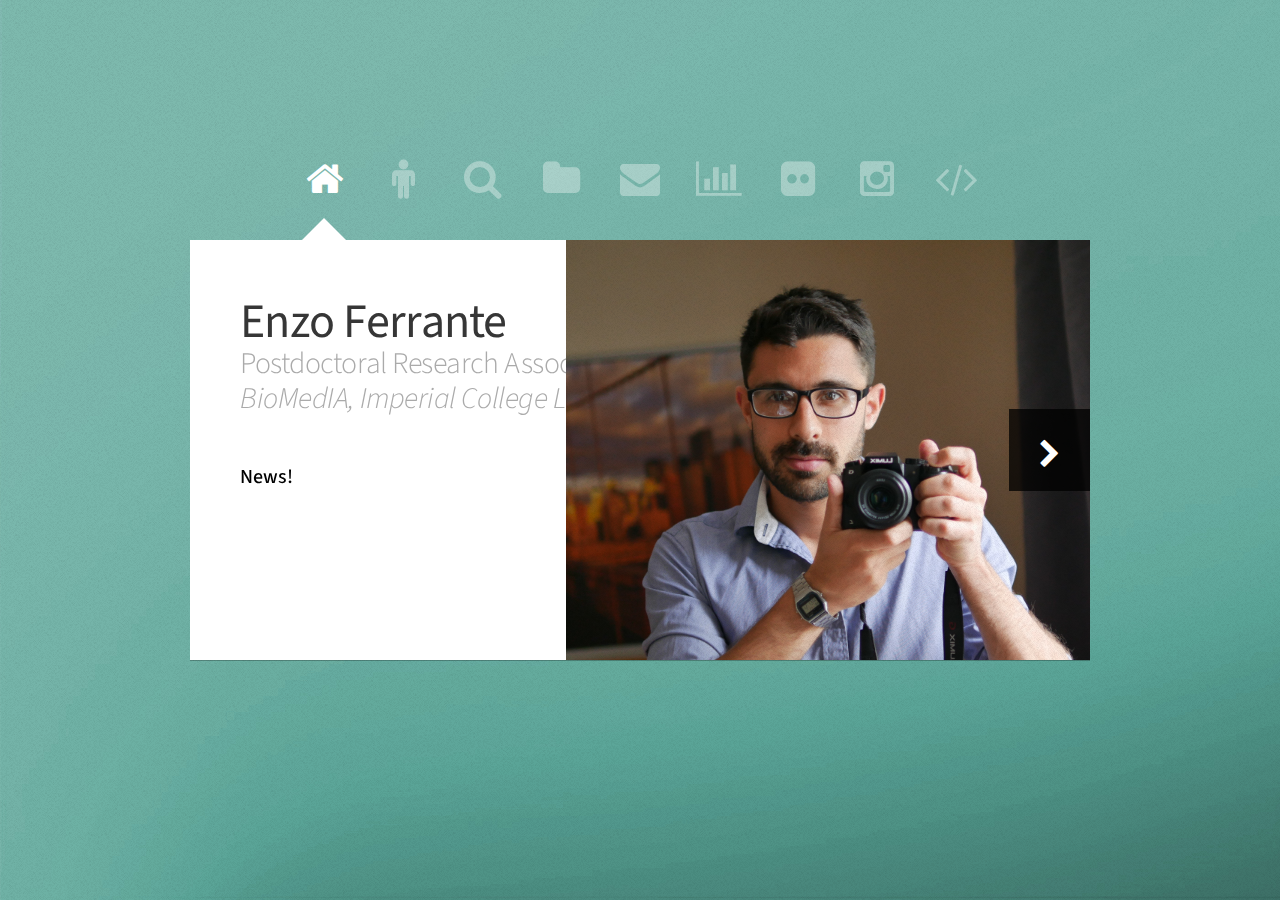
<file: index (copy).html>
<!DOCTYPE HTML>
<!--
	Astral by HTML5 UP
	html5up.net | @n33co
	Free for personal and commercial use under the CCA 3.0 license (html5up.net/license)
-->
<html>
	<head>
		<title>Enzo Ferrante || Personal Website</title>
		<meta http-equiv="content-type" content="text/html; charset=utf-8" />
		<meta name="description" content="" />
		<meta name="keywords" content="" />
		<!--[if lte IE 8]><script src="css/ie/html5shiv.js"></script><![endif]-->
		<script src="js/jquery.min.js"></script>
		<script src="js/skel.min.js"></script>
		<script src="js/init.js"></script>
		<noscript>
			<link rel="stylesheet" href="css/skel.css" />
			<link rel="stylesheet" href="css/style.css" />
			<link rel="stylesheet" href="css/style-desktop.css" />
			<link rel="stylesheet" href="css/style-noscript.css" />
		</noscript>
		<!--[if lte IE 8]><link rel="stylesheet" href="css/ie/v8.css" /><![endif]-->
	</head>
	<body>
<!-- Google Tag Manager -->
<noscript><iframe src="//www.googletagmanager.com/ns.html?id=GTM-T5F7ST"
height="0" width="0" style="display:none;visibility:hidden"></iframe></noscript>
<script>(function(w,d,s,l,i){w[l]=w[l]||[];w[l].push({'gtm.start':
new Date().getTime(),event:'gtm.js'});var f=d.getElementsByTagName(s)[0],
j=d.createElement(s),dl=l!='dataLayer'?'&l='+l:'';j.async=true;j.src=
'//www.googletagmanager.com/gtm.js?id='+i+dl;f.parentNode.insertBefore(j,f);
})(window,document,'script','dataLayer','GTM-T5F7ST');</script>
<!-- End Google Tag Manager -->

		<!-- Wrapper-->
			<div id="wrapper">
				
				<!-- Nav -->
					<nav id="nav">
						<a href="#me" class="icon fa-home active"><span>Home</span></a>
						<a href="#about" class="icon fa-male"><span>About me</span></a>
						<a href="#publications" class="icon fa-search"><span>Publications</span></a>
						<a href="#teaching" class="icon fa-folder"><span>Teaching</span></a>
						<a href="#contact" class="icon fa-envelope"><span>Contact</span></a>
 						<a href="https://scholar.google.fr/citations?user=ArqlkTUAAAAJ&hl=en" class="icon fa-bar-chart"><span>Scholar</span></a>
						<a href="https://www.flickr.com/photos/enzoferrante/" class="icon fa-flickr"><span>Flickr</span></a>
						<a href="https://instagram.com/ferranteenzo/" class="icon fa-instagram"><span>Instagram</span></a>
                        <a href="https://gitlab.com/users/eferrante/projects" class="icon fa-code"><span>Gitlab</span></a>

					</nav>

				<!-- Main -->
					<div id="main">
						
						<!-- Me -->
							<article id="me" class="panel">
								<header>

									<h1>Enzo Ferrante</h1>
									<p>Postdoctoral Research Associate <br> <i>BioMedIA, Imperial College London</i> <br> <div style="width: 500px; height: 180px; overflow-y: scroll;  overflow-x: hidden; position: absolute; bottom: -80px">
 <a class="twitter-timeline" href="https://twitter.com/enzoferrante">News!</a> 
</div>
<div > <script async src="http://platform.twitter.com/widgets.js" charset="utf-8"></script></div>
</p>

								</header>
	
								<a href="#about" class="jumplink pic">
									<span class="arrow icon fa-chevron-right"><span>About me</span></span>
									<img src="images/me.jpg" alt="" />
								</a>

							</article>


				<!-- Teaching --> 
							<article id="about" class="panel">
								<header>
									<h2>About me</h2>
								</header>
<section>
<p style="text-align:justify">
<b>ENGLISH</b> || I'm currently a postdoc research associate at <a href="http://www.imperial.ac.uk/">Imperial College London</a> (<a href="https://biomedia.doc.ic.ac.uk/">BioMedIA</a> lab), under the supervision of <a href="http://wp.doc.ic.ac.uk/bglocker/">Prof. Ben Glocker</a> working on deep learning and brain image segmentation. In 2012 I received my Systems Engineering Degree from <a href="http://www.unicen.edu.ar/">UNICEN University</a>, Tandil, Argentina. In May 2016, I defended my <a href="https://tel.archives-ouvertes.fr/tel-01349640/document">PhD thesis</a> in Computer Sciences, at the <a href="http://cvn.ecp.fr">Center for Visual Computing</a>, <a href="http://www.ecp.fr/">CentraleSupeléc</a> / <a href="http://www.inria.fr/en/">INRIA</a> where I worked on deformable registration of multimodal medical images, using graphical models and discrete optimization techniques, under the supervision of <a href="http://cvn.ecp.fr/personnel/nikos/">Prof. Nikos Paragios</a>. 
<br><br>
As an intern, I worked at several research institutes. During 2010, I was an intern at <a href="https://team.inria.fr/steep/">STEEP Team</a> (INRIA Grenoble, France) working on transport/land-use mathematical modeling. In 2011, I did my engineering thesis at <a href=http://www.pladema.net/">Pladema Institute</a> (UNICEN University, Tandil, Argentina) about active contours models for brain tumor segmentation using GPU. In 2013, as PhD intern I spend 3 months working on shape understanding for the <a href="http://cvgl.stanford.edu/">Computer Vision and Geometry Lab </a> at <a href="http://stanford.edu/">Stanford University</a>, California, USA.
<br><br>
I am also passionate about social and political aspects of science and technology. I'm currently finishing my master studies on Science, Technology and Society at the <a href="http://www.unq.edu.ar/english/sections/158-unq/">National University of Quilmes</a> (Argentina), preparing my thesis about the emergence of computer science as a scientific field in Argentina. 
</p>
<hr>
<br>
<p style="text-align:justify">
<b>ESPAÑOL</b> || Actualmente soy investigador postdoctoral asociado al <a href="http://www.imperial.ac.uk/">Imperial College London</a> (<a href="https://biomedia.doc.ic.ac.uk/">BioMedIA</a> lab), bajo la supervisión del <a href="http://wp.doc.ic.ac.uk/bglocker/">Prof. Ben Glocker</a> trabajando en deep learning y segmentación de imágenes cerebrales. En 2012 recibí el diploma de Ingeniero de Sistemas por la <a href="http://www.unicen.edu.ar/">UNICEN</a>, Tandil, Argentina. En Mayo de 2016, defendí mi <a href="https://tel.archives-ouvertes.fr/tel-01349640/document">tesis de doctorado</a> en Ciencias de la Computación en el <a href="http://cvn.ecp.fr">Center for Visual Computing</a>, <a href="http://www.ecp.fr/">CentraleSupeléc</a> / <a href="http://www.inria.fr/en/">INRIA</a> donde trabajé en registración deformable de imágenes médicas multimodales, utilizando modelos de grafos y técnicas de optimización discreta, bajo la supervisión del <a href="http://cvn.ecp.fr/personnel/nikos/">Prof. Nikos Paragios</a>.
<br><br>
He realizado pasantías de investigación en diversos laboratorios. Durante 2010, realicé una pasantía en el equipo <a href="https://team.inria.fr/steep/">STEEP</a> (INRIA Grenoble, France) donde trabajé en el modelado matemático de uso del suelo y el transporte. En 2011, realicé mi tesis de ingeniería en el <a href="http://www.pladema.net/">Instituto Pladema</a> (UNICEN, Tandil, Argentina) trabajando con contornos activos para la segmentación de tumores cerebrales utilizando GPU. En 2013, realicé una pasantía durante 3 meses en el marco de mi doctorado trabajando sobre shape understanding en el <a href="http://cvgl.stanford.edu/">Computer Vision and Geometry Lab </a> (<a href="http://stanford.edu/">Stanford University</a>, California, USA).
<br><br>
También estoy interesado en aspectos sociales y políticos de la ciencia y la tecnología. Actualmente, estoy terminando de cursar el Master en Ciencia, Tecnología y Sociedad de la <a href="http://www.unq.edu.ar/">Universidad Nacional de Quilmes</a> (Argentina), preparando mi tesis sobre la emergencia del campo de las ciencias de la computación en Argentina. 
</p>
<p style="text-align:right">
Curriculum Vitae:  <a href="http://dl.dropbox.com/u/6212117/cv/cvFerranteEnzoEng.pdf">Eng</a> / <a href="http://dl.dropbox.com/u/6212117/cv/cvFerranteEnzoEsp.pdf">Esp</a>
</p>
</section>	
</article>
						<!-- Work --> 

<article id="publications" class="panel">
	<header>
		<h1>Publications</h1>
		<span style="font-size:small">	If you can't download any publication, please email me and I'll send it back to you. </span>
	</header>

	<h2>Medical Imaging and Computer Vision</h2>
	</br>
	<hr>
	<ul>
		<li><img class="thumb" src="images/thumbnails/MICCAI2017_Sarah.png"> <div class="text_publications"><a href="https://arxiv.org/pdf/1703.03020">Spectral Graph Convolutions for Population-based Disease Prediction</a><br>
			Ktena SI, Parisot S, <span class="author"> Ferrante E</span>, Lee M, Guerrerro Moreno R, Glocker B, Rueckert D<br> Under submission</div></li>
<hr>

		<li><img class="thumb" src="images/thumbnails/MICCAI2017_Ira.png"> <div class="text_publications"><a href="https://arxiv.org/pdf/1703.02161">Distance Metric Learning using Graph Convolutional Networks: Application to Functional Brain Networks</a><br>
			Ktena SI, Parisot S, <span class="author"> Ferrante E</span>, Rajchl M, Lee M, Glocker B,Rueckert D<br> Under submission</div></li>
<hr>

		<li><img class="thumb" src="images/thumbnails/MEDIA2017.png"> <div class="text_publications"><a href="https://arxiv.org/pdf/1702.01636">Slice-to-volume medical image registration: a survey</a><br>
			<span class="author"> Ferrante E</span>, Paragios N <br>Under submission</div></li>
<hr>
		<li><img class="thumb" src="images/thumbnails/BRATS2016.png"> <div class="text_publications"><a href="https://www.microsoft.com/en-us/research/wp-content/uploads/2017/02/kamnitsas2016brats.pdf">DeepMedic for Brain Tumor Segmentation</a><br>
 		   <span style="font-size:small"><a href="https://biomedia.doc.ic.ac.uk/software/deepmedic/">[Project website (code and downloads)]</a></span><br>
			Kamnitsas K,  <span class="author"> Ferrante E</span>, Parisot S, Ledig C, Nori A, Criminisi A, Rueckert D, Glocker B <br>BRATS - The Multimodal Brain Tumor Segmentation Challenge (MICCAI 2016) </div></li>
<hr>

		<li><img class="thumb" src="images/thumbnails/BAMBI2016.png"> <div class="text_publications"><a href="http://128.84.21.199/abs/1608.05562">Rigid Slice-To-Volume Medical Image Registration through Markov Random Fields</a><br>
 		   <span style="font-size:small"><a href="https://gitlab.com/franco.stramana1/slice-to-volume/tree/master">[Project website (code and downloads)]</a></span><br>
			Porchetto R, Stramana F, Paragios N, <span class="author"> Ferrante E</span> <br>Bayesian and Graphical Models for Biomedical Imaging Workshop (MICCAI 2016) </div></li>
<hr>

		<li><img class="thumb" src="images/thumbnails/MEDIA2016.png"><div class="text_publications"> <a href="http://www.medicalimageanalysisjournal.com/article/S1361-8415(16)30106-2/abstract">(Hyper)-Graphical Models in Biomedical Image Analysis</a><br>
			Paragios N, <span class="author"> Ferrante E</span>, Glocker B, Komodakis N, Parisot S, Zacharaki E <br> Medical Image Analysis (Elsevier, MedIA) </div></li>
<hr>
		<li><img class="thumb" src="images/thumbnails/MICCAI2016.png"> <div class="text_publications"><a href="http://128.84.21.199/abs/1607.06787">Prior-based Coregistration and Cosegmentation</a><br>
<span style="font-size:small"><a href="https://www.researchgate.net/publication/305615876_Prior-based_Coregistration_and_Cosegmentation#share">[ResearchGate]</a> <a href="http://128.84.21.199/abs/1607.06787">[ArXiv]</a> <a href="https://www.researchgate.net/profile/Enzo_Ferrante/publication/309583538_supplementary_material/links/58186cdc08ae90acb243bcdf.pdf">[Supplementary Material]</a></span><br>
			Shakeri M*, <span class="author"> Ferrante E*</span>, Tskogkas S, Lippe S, Kadoury S, Kokkinos I,<br> Paragios N (* joint first author) <br> MICCAI 2016 </div></li>
<hr>

		<li><img class="thumb" src="images/thumbnails/ISBI2016.jpg"><a href="http://ieeexplore.ieee.org/document/7493261/">Sub cortical brain structure segmentation using F-CNN's</a><br>
 		   <span style="font-size:small"><a href="http://arxiv.org/pdf/1602.02130">[ArXiv]</a><a href="https://github.com/tsogkas/brainseg">[Project website (code and downloads)]</a></span><br>
		   *Shakeri M, *Tsogkas S, <span class="author"> Ferrante E</span>, Lippe S, Kadoury S, Paragios N, Kokkinos I <br>ISBI 2016, Czech Republic</li>	   	
		<hr>
		<li><img class="thumb" src="images/thumbnails/GRAPHS2016.png"><div class="text_publications"><a href="https://hal.inria.fr/hal-01220005/document">Graph Based Slice-to-Volume Deformable Registration</a><br>
		   <span class="author"> Ferrante E</span>, Paragios N<br> Technical report. Submitted (under evaluation) </div></li>
		<hr>
		<li><img class="thumb" src="images/thumbnails/ISBI2015.png"><div class="text_publications"><a href="https://hal.inria.fr/hal-01130724/document">Implicit Planar and In-Plane Deformable Mapping in Medical Images Through High Order Graphs </a><br>
		   <span class="author"> Ferrante E</span>, Fecamp V, Paragios N<br> ISBI 2015 (Oral presentation), USA</div></li>
<hr>
		
		<li> <img class="thumb" src="images/thumbnails/IJCARS2015.png"> <div class="text_publications"><a href="http://link.springer.com/article/10.1007%2Fs11548-015-1205-2">Slice-to-Volume Deformable Registration: Efficient one shot consensus between plane selection and in-plane deformation </a> <span style="font-size:small"><a href="https://hal.inria.fr/hal-01118871v2/document">Download final draft in PDF</a> <br>
		   </span>		   
		   <span class="author"> Ferrante E</span>, Fecamp V, Paragios N<br> Presented at IPCAI 2015, Spain. Published on Springer IJCARS </div></li>
<hr>
		<li> <img class="thumb" src="images/thumbnails/MICCAI2013.png"> <a href="https://hal.inria.fr/hal-00855662v1/document">Non-rigid 2D-3D Medical Image Registration using Markov Random Fields</a><br>
		   <span class="author"> Ferrante E</span>, Fecamp V, Paragios N<br> MICCAI 2013, Japon </li>
<hr>
		<li> <img class="thumb" src="images/thumbnails/CAIS2013.png"> <div class="text_publications"><a href="https://dl.dropboxusercontent.com/u/6212117/papers/2013/PaperCAIS2013.pdf">Extracción de objetos en imágenes médicas tridimensionales basada en características texturales</a><br>  Manterola H L, Orlando J I, <span class="author">Ferrante E</span>, del Fresno M<br> Proceedings of CAIS 2013, 42nd JAIIO. Argentina</div></li>
<hr>
		<li><img class="thumb" src="images/thumbnails/WAVI2012.png"> <div class="text_publications"><a href="https://dl.dropbox.com/u/6212117/papers/2012/PaperWavi2012.pdf">Optimización de Atlas de Textura Utilizando Compactación de Polígonos por Simulación Física</a><br>
		   Roo J S, D’Amato J P, <span class="author"> Ferrante E</span> <br> Proceedings of WAVi 2012. Argentina</div></li>
<hr>
		<li><img class="thumb" src="images/thumbnails/CAIS2012.png"><div class="text_publications"><a href="https://dl.dropbox.com/u/6212117/papers/2012/PaperCAIS2012.pdf">Un enfoque híbrido para la segmentación de tumores en MRI cerebrales</a><br>
		    Orlando J I, <span class="author"> Ferrante E</span>, Manterola H L, del Fresno M.<br> Proceedings of CAIS 2012, 41st JAIIO. Argentina.</div></li>
<hr>
		<li><img class="thumb" src="images/thumbnails/WAVI2011.png"><div class="text_publications"><a href="http://dl.dropbox.com/u/6212117/papers/2011/WAVI2011.pdf">Plataforma para el desarrollo de aplicaciones interactivas y Videojuegos SATVD-T</a><br>
		    <span class="author"> Ferrante, E</span>, García Bauza C, Segundo R M C, Vénere M. <br> Proceedings of WAVi 2011. Argentina. </div></li>
<hr>
		<li><img class="thumb" src="images/thumbnails/ENIEF2011.png"><div class="text_publications"><a href="http://dl.dropbox.com/u/6212117/papers/2011/ENIEF2011.pdf">Detección y reconstrucción de geometrías a partir de imágenes de resonancia magnética para seguimiento de tumores</a><br>
<span class="author"> Ferrante E</span>, del Fresno M, D’Amato J, Vénere M. <br>Mecánica Computacional, Vol XXX. </div></li>		
<hr>
		<li><img class="thumb" src="images/thumbnails/CAIS2011.png"><div class="text_publications"><a href="#">Segmentación de MRI aplicada al análisis de la evolución de tumores en series temporalmente espaciadas</a><br>
<span class="author"> Ferrante E</span> del Fresno M, Escobar P, Massa, J. <br>Proceedings of CAIS 2011, 40th JAIIO. Argentina</div></li>	
<br>
<br>

	<h2>Computational Logic</h2>

</br>
<hr>
	<ul>
		<li><a href="http://isedj.org/2014-12/n6/ISEDJv12n6p15.html">Educational Software for First Order Logic Semantics in Introductory Logic Courses </a><br>
		   Mauco V, <span class="author"> Ferrante E</span><br> Presented at ISECON 2013, USA. Published at Information Systems Education Journal.</li>
<hr>
		<li><a href="http://dl.dropbox.com/u/6212117/papers/2012/PaperICFCE2012.pdf">FOLST: A Didactic Tool to Support First Order Logic Semantics Learning </a><br>
		   Mauco V, Maggiori E, Gervasoni L,<span class="author"> Ferrante E</span>, Felice L. <br> Proceedings of ICFCE 2012, China 
<br><a href="http://sourceforge.net/projects/folst/">[Project website]</a></li>
<hr>
		<li><a href="http://proc.isecon.org/2009/4142/index.html">Clausula: A Didactic Tool to Teach First Order Logic</a><br>
		   Mauco V, <span class="author"> Ferrante E</span><br> Proceedings of ISECON 2009, USA <br>
<a href="http://clausula.sourceforge.net/index.html">[Project Website]</a></li>
<hr>
		<li><a href="http://dl.dropboxusercontent.com/u/6212117/papers/2009/EST2009.pdf">Clausula: Herramienta Didáctica para la Enseñanza de Lógica de Predicados de Primer Orden</a><br>
		   <span class="author"> Ferrante E</span><br> Proceedings of JAIIO EST 2009, Argentina 

</ul>

	<h2>PhD Thesis</h2>
<hr>

<ul>
		<li><img class="thumb" src="images/thumbnails/THESIS2016.png"><div class="text_publications"><a href="https://tel.archives-ouvertes.fr/tel-01349640/document">Graph-based deformable registration: slice-to-volume mapping and context specific methods</a><br>
		   <span class="author"> Ferrante E</span><br> Director: Nikos Paragios.<br> 2016
</div></ul>
<br>


	<h2>Engineering Thesis</h2>
<hr>

<ul>
		<li><img class="thumb" src="images/thumbnails/THESIS2012.png"><div class="text_publications"><a href="https://dl.dropboxusercontent.com/u/6212117/papers/2012/Tesis_FE_Final.pdf">Tesis de Grado: Segmentación y reconstrucción eficiente de mallas para seguimiento de tumores utilizando GPU.</a><br>
		   <span class="author"> Ferrante E</span><br> Director: Del Fresno, M. Co-Director: D'Amato J P. <br>Tesis de Grado presentada para obtener el titulo de Ingeniero de Sistemas en la Facultad de Ciencias Exactas de la Universidad Nacional del Centro de la Provincia de Buenos Aires. 2012 </div>
</ul>
<br>
<h2>Reviewing</h2>
<hr>
I've reviewed/I review for the following conferences and journals:
<ul>
<li><b>- IEEE, Transactions on Medical Imaging (TMI)</b>, IF: 3.39.</li>
<li><b>- Elsevier, NeuroImage</b>, IF: 5.463.</li>
<li><b>- Elsevier, Medical Image Analysis (MedIA)</b>, ISSN: 1361-8415, IF: 3.681.</li>
<li><b>- Elsevier, Computers in Biology and Medicine (CBM)</b>, IF: 1.521.</li>
<li><b>- Elsevier, Computerized Medical Imaging and Graphics (CMIG)</b>, ISSN: 0895-6111, IF: 1.496.</li>
<li><b>- MICCAI 2016, 2017 (International Conference on Medical Image Computing and Computer Assisted Intervention)</b></li>
<li><b>- SIPAIM 2016 (International Symposium on Medical Information Processing and Analysis)</b></li>
<li><b>- CIARP 2015 (Iberoamerican Congress on Pattern Recognition)</b></li>
<li><b>- ICVGIP 2014 (Indian Conference on Computer Vision, Graphics and Image Processing)</b></li>
</ul>

</article>
						<!-- Teaching --> 
							<article id="teaching" class="panel">
								<header>
									<h2>Teaching</h2>
								</header>
<hr>

<br>

<h2>Courses</h2>
<br>
<ul>
<li><b><a href="http://cours.etudes.ecp.fr/claroline/course/index.php?cid=TI1210">2013-2014: Teaching Assistant in “IS1210AB – Algorithmique – Programmation“</a></b><br> École Centrale Paris, France </li>
<li><b><a href="http://cours.etudes.ecp.fr/claroline/course/index.php?cid=MA2818">2012-2014: Teaching Assistant in “MA2818JA – Introduction to computer and artificial vision“</a></b><br> École Centrale Paris, France</li>
<li><b> <a href="http://cours.etudes.ecp.fr/claroline/course/index.php?cid=MA2500_IN23DE5">2012-2013: Teaching Assistant in “MA2500FA – Signal Processing”</b></a><br>École Centrale Paris, France</li>
<li><b> <a href="http://aydalgor.alumnos.exa.unicen.edu.ar/">2011 – 2012:  Teaching Assistantin “Analysis and Design of Algorithms I and II“</b></a><br> Universidad Nacional del Centro de la Provincia de Buenos Aires (UNICEN), Argentina</li>
<li><b> <a href="http://ccomp2.alumnos.exa.unicen.edu.ar/">2009 – 2012: Teaching Assistant in “Computer Science II” (Computational Logic)</a></b><br>  Universidad Nacional del Centro de la Provincia de Buenos Aires (UNICEN), Argentina</li>
</ul>
<hr>

<br>
<h2>Advising</h2>
<br>
<ul>

<li><b>Engineering Degree Thesis. Métodos discretos para la registración de imágenes médicas: un algoritmo para el caso slice-to-volume.</b><br> R. Porchetto, F. Stramana. <br>Director: J. M. Massa. Co-director: E. Ferrante. <br>Universidad Nacional del Centro de la Provincia de Buenos Aires (UNICEN), Argentina (2016) </li>

<li><b><a href="http://ridaa.unicen.edu.ar/xmlui/handle/123456789/758">Engineering Degree Thesis. Una herramienta didáctica para el aprendizaje de semántica en lógica de predicados de primer orden.</a></b><br> C. L. Torres. <br>Director: M. V. Mauco. Co-director: E. Ferrante. <br>Universidad Nacional del Centro de la Provincia de Buenos Aires (UNICEN), Argentina (2016) </li>

<li><b>Engineering Degree Thesis. Aporte al desarrollo de aplicaciones interactivas en el Sistema Argentino de TV Digital Terrestre (SATVD-T).</b><br> M. F. Ochoa. <br>Director: C. García Bauza. Co-director: E. Ferrante. <br>Universidad Nacional del Centro de la Provincia de Buenos Aires (UNICEN), Argentina (2015) </li>

<li><a href="http://dl.dropboxusercontent.com/u/6212117/papers/2013/Tesis_Orlando_Materola.pdf">Engineering Degree Thesis. Segmentación de imágenes médicas tridimensionales basada en indicadores de textura.</a><br> J. I. Orlando, H. L. Manterola. <br>Director: M. del Fresno. Co-director: E. Ferrante. <br>Universidad Nacional del Centro de la Provincia de Buenos Aires (UNICEN), Argentina (2013) </li>

</ul>

</article>

						<!-- Contact -->
							<article id="contact" class="panel">
								<header>
									<h2>Contact Me</h2>
<br>
Email: e.ferrante (at) imperial (dot) ac (dot) uk || ferrante.enzo (at) gmail (dot) com 

								</header>
				<!-- Footer -->
					<div id="footer">
						<ul class="copyright">
							<li>Design: <a href="http://html5up.net">HTML5 UP</a></li>
						</ul>
					</div>
		
			</div>

	</body>
</html>
</file>
<file: css/style-desktop.css>
/*
	Astral by HTML5 UP
	html5up.net | @n33co
	Free for personal and commercial use under the CCA 3.0 license (html5up.net/license)
*/

/*********************************************************************************/
/* Basic                                                                         */
/*********************************************************************************/



	html
	{
		min-width: 100%;
		min-height: 100%;
	}

	body
	{
		width: 100%;
		min-width: 1000px;
		min-height: 100%;
		overflow-y: scroll;
		background-attachment: fixed;
	}

	body,input,textarea,select
	{
		font-size: 14pt;
		line-height: 1.75em;
	}

	h1
	{
		font-size: 2.4em;
		letter-spacing: -0.015em;
	}

	h2
	{
		font-size: 1.8em;
		letter-spacing: -0.015em;
	}

	h3, h4, h5, h6
	{
		font-size: 1.25em;
		letter-spacing: -0.015em;
	}

	/* Section/Article */

		header
		{
			margin: 0 0 1.5em 0;
		}

			header > p
			{
				margin: 0.5em 0 0 0;
			}

	/* Button */

		input[type="button"],
		input[type="submit"],
		input[type="reset"],
		.button
		{
			padding: 0.7em 1.5em 0.7em 1.5em;
		}

			input[type="button"].small,
			input[type="submit"].small,
			input[type="reset"].small,
			.button.small
			{
				font-size: 0.75em;
			}

			input[type="button"].big,
			input[type="submit"].big,
			input[type="reset"].big,
			.button.big
			{
				font-size: 1.25em;
				padding: 0.5em 1.25em 0.5em 1.25em;
			}

			input[type="button"].huge,
			input[type="submit"].huge,
			input[type="reset"].huge,
			.button.huge
			{
				font-size: 1.5em;
				padding: 0.5em 1.25em 0.5em 1.25em;
			}

/*********************************************************************************/
/* Wrapper                                                                       */
/*********************************************************************************/

	#wrapper
	{
		width: 45em;
		margin: 0 auto;
		opacity: 0.00001;
	}

		#wrapper.tall
		{
			padding-bottom: 6em;
		}

/*********************************************************************************/
/* Nav                                                                           */
/*********************************************************************************/

	#nav
	{
		text-align: center;
		height: 4.25em;
		cursor: default;
	}

		#nav a
		{
			font-size: 2.5em;
			margin: 0 0.25em 0 0.25em;
			opacity: 0.35;
			outline: 0;
			-moz-transition: opacity .25s ease-in-out;
			-webkit-transition: opacity .25s ease-in-out;
			-o-transition: opacity .25s ease-in-out;
			-ms-transition: opacity .25s ease-in-out;
			transition: opacity .25s ease-in-out;
		}

			#nav a:before
			{
				font-size: 0.8em;
			}

			#nav a:after
			{
				content: '';
				display: block;
				position: absolute;
				left: 50%;
				bottom: -0.75em;
				margin-left: -0.5em;
				border-bottom: solid 0em #ffffff;
				border-left: solid 0.5em transparent;
				border-right: solid 0.5em transparent;
				-moz-transition: border-bottom-width .25s ease-in-out;
				-webkit-transition: border-bottom-width .25s ease-in-out;
				-o-transition: border-bottom-width .25s ease-in-out;
				-ms-transition: border-bottom-width .25s ease-in-out;
				transition: border-bottom-width .25s ease-in-out;
			}

			#nav a span
			{
				display: block;
				position: absolute;
				background: #222222;
				color: #ffffff;
				top: -2.75em;
				font-size: 0.3em;
				height: 2.25em;
				line-height: 2.25em;
				left: 50%;
				opacity: 0;
				-moz-transition: opacity .25s ease-in-out;
				-webkit-transition: opacity .25s ease-in-out;
				-o-transition: opacity .25s ease-in-out;
				-ms-transition: opacity .25s ease-in-out;
				transition: opacity .25s ease-in-out;

				/* Labels not wide enough? Increase its width below and set margin-left to ((width / 2) * -1) */
				width: 5.5em;
				margin-left: -2.75em;
			}

				#nav a span:after
				{
					content: '';
					display: block;
					position: absolute;
					bottom: -0.4em;
					left: 50%;
					margin-left: -0.6em;
					border-top: solid 0.6em #222222;
					border-left: solid 0.6em transparent;
					border-right: solid 0.6em transparent;
				}

			#nav a:hover
			{
				opacity: 1.0;
			}

				#nav a:hover span
				{
					opacity: 1.0;
				}

			#nav a.active
			{
				opacity: 1.0;
			}

				#nav a.active:after
				{
					border-bottom-width: 0.5em;
				}

/*********************************************************************************/
/* Panels                                                                        */
/*********************************************************************************/

	#main
	{
		width: 45em;
		background: #ffffff;
		box-shadow: 0px 1px 0px 0px rgba(0,0,0,0.25);
	}

	.panel
	{
		padding: 3.5em 2.5em 3.5em 2.5em;
		position: absolute;
		top: 0;
		left: 0;
		width: 45em;
	}

	/* Me */

		#me
		{
			padding: 0;
			height: 21em;
		}

			#me .pic
			{
				display: block;
				position: absolute;
				right: -1px;
				top: 0;
				height: 100%;
				text-decoration: none;
			}

				#me .pic img
				{
					position: relative;
					display: block;
					height: 100%;
				}

				#me .pic .arrow
				{
					display: block;
					position: absolute;
					right: 0;
					top: 50%;
					margin-top: -1.375em;
					width: 2.75em;
					height: 2.75em;
					background: #000;
					background: rgba(0,0,0,0.75);
					color: #ffffff;
					text-align: center;
					line-height: 2.75em;
					font-size: 1.5em;
					z-index: 1;
					-moz-transition: width .15s ease-in-out, padding-right .15s ease-in-out;
					-webkit-transition: width .15s ease-in-out, padding-right .15s ease-in-out;
					-o-transition: width .15s ease-in-out, padding-right .15s ease-in-out;
					-ms-transition: width .15s ease-in-out, padding-right .15s ease-in-out;
					transition: width .15s ease-in-out, padding-right .15s ease-in-out;
				}

					#me .pic .arrow:before
					{
						position: relative;
						padding-right: 0;
						top: 0.125em;
					}

					#me .pic .arrow span
					{
						display: block;
						text-indent: -9999px;
					}

					#me .pic:hover .arrow
					{
						width: 3em;
						padding-right: 0.25em;
					}

			#me header
			{
				position: absolute;
				left: 0;
				top: 0;
				width: 100%;
				height: 100%;
				margin-left: 2.5em;
				margin-top: -5em;
			}

				#me header > h1
				{
					position: absolute;
					left: 0;
					bottom:52.5%;
					margin: 0;
				}

				#me header > p
				{
					position: absolute;
					left: 0;
					top: 45.5%;
					font-size: 1.5em;
					letter-spacing: -0.015em;
				}

/*********************************************************************************/
/* Footer                                                                        */
/*********************************************************************************/

	#footer
	{
		text-align: center;
		padding: 2em 0 0 0;
		font-size: 0.75em;
	}
</file>
<file: css/style-noscript.css>
/*
	Astral by HTML5 UP
	html5up.net | @n33co
	Free for personal and commercial use under the CCA 3.0 license (html5up.net/license)
*/

/*********************************************************************************/
/* Wrapper                                                                       */
/*********************************************************************************/
			
	#wrapper
	{
		opacity: 1.0;
	}

/*********************************************************************************/
/* Nav                                                                           */
/*********************************************************************************/
	
	#nav
	{
		margin-top: 4em;
	}
	
		#nav a
		{
			opacity: 1.0;
		}

			#nav a:before,
			#nav a:after
			{
				display: none;
			}
		
			#nav a span
			{
				top: 0;
				opacity: 1.0;
			}
			
				#nav a span:after
				{
					display: none;
				}

/*********************************************************************************/
/* Panels                                                                        */
/*********************************************************************************/

	#main
	{
		background: none;
		box-shadow: none;
	}

	.panel
	{
		position: relative;
		background: #ffffff;
		box-shadow: 0px 1px 0px 0px rgba(0,0,0,0.25);
	}
</file>
<file: css/ie/v8.css>
/*
	Astral by HTML5 UP
	html5up.net | @n33co
	Free for personal and commercial use under the CCA 3.0 license (html5up.net/license)
*/

/*********************************************************************************/
/* Basic                                                                         */
/*********************************************************************************/

	body
	{
		background-image: url('../images/bg.jpg');
		background-size: cover;
		-ms-behavior: url('css/ie/backgroundsize.min.htc');
	}

	/* Section/Article */

		section,
		article
		{
		}
		
			section > .last-child,
			article > .last-child
			{
				margin-bottom: 0;
			}

			section.last-child,
			article.last-child
			{
				margin-bottom: 0;
			}

/*********************************************************************************/
/* Nav                                                                           */
/*********************************************************************************/
	
	#nav
	{
	}
	
		#nav a
		{
		}
		
			#nav a span
			{
				display: none;
			}
			
			#nav a:before
			{
				font-size: 1.75em;
			}
</file>
<file: css/skel.css>
/* Resets (http://meyerweb.com/eric/tools/css/reset/ | v2.0 | 20110126 | License: none (public domain)) */

	html,body,div,span,applet,object,iframe,h1,h2,h3,h4,h5,h6,p,blockquote,pre,a,abbr,acronym,address,big,cite,code,del,dfn,em,img,ins,kbd,q,s,samp,small,strike,strong,sub,sup,tt,var,b,u,i,center,dl,dt,dd,ol,ul,li,fieldset,form,label,legend,table,caption,tbody,tfoot,thead,tr,th,td,article,aside,canvas,details,embed,figure,figcaption,footer,header,hgroup,menu,nav,output,ruby,section,summary,time,mark,audio,video{margin:0;padding:0;border:0;font-size:100%;font:inherit;vertical-align:baseline;}article,aside,details,figcaption,figure,footer,header,hgroup,menu,nav,section{display:block;}body{line-height:1;}ol,ul{list-style:none;}blockquote,q{quotes:none;}blockquote:before,blockquote:after,q:before,q:after{content:'';content:none;}table{border-collapse:collapse;border-spacing:0;}body{-webkit-text-size-adjust:none}

/* Box Model */

	*, *:before, *:after {
		-moz-box-sizing: border-box;
		-webkit-box-sizing: border-box;
		box-sizing: border-box;
	}

/* Container */

	.container {
		margin-left: auto;
		margin-right: auto;

		/* width: (containers) */
		width: 1200px;
	}

	/* Modifiers */

		/* 125% */
			.container.\31 25\25 {
				width: 100%;

				/* max-width: (containers * 1.25) */
				max-width: 1500px;

				/* min-width: (containers) */
				min-width: 1200px;
			}

		/* 75% */
			.container.\37 5\25 {

				/* width: (containers * 0.75) */
				width: 900px;

			}

		/* 50% */
			.container.\35 0\25 {

				/* width: (containers * 0.50) */
				width: 600px;

			}

		/* 25% */
			.container.\32 5\25 {

				/* width: (containers * 0.25) */
				width: 300px;

			}

/* Grid */

	.row {
		border-bottom: solid 1px transparent;
	}

	.row > * {
		float: left;
	}

	.row:after, .row:before {
		content: '';
		display: block;
		clear: both;
		height: 0;
	}

	.row.uniform > * > :first-child {
		margin-top: 0;
	}

	.row.uniform > * > :last-child {
		margin-bottom: 0;
	}

	/* Gutters */

		/* Normal */

			.row > * {
				/* padding: (gutters.horizontal) 0 0 (gutters.vertical) */
				padding: 40px 0 0 40px;
			}

			.row {
				/* margin: -(gutters.horizontal) 0 -1px -(gutters.vertical) */
				margin: -40px 0 -1px -40px;
			}

			.row.uniform > * {
				/* padding: (gutters.vertical) 0 0 (gutters.vertical) */
				padding: 40px 0 0 40px;
			}

			.row.uniform {
				/* margin: -(gutters.vertical) 0 -1px -(gutters.vertical) */
				margin: -40px 0 -1px -40px;
			}

		/* 200% */

			.row.\32 00\25 > * {
				/* padding: (gutters.horizontal) 0 0 (gutters.vertical) */
				padding: 80px 0 0 80px;
			}

			.row.\32 00\25 {
				/* margin: -(gutters.horizontal) 0 -1px -(gutters.vertical) */
				margin: -80px 0 -1px -80px;
			}

			.row.uniform.\32 00\25 > * {
				/* padding: (gutters.vertical) 0 0 (gutters.vertical) */
				padding: 80px 0 0 80px;
			}

			.row.uniform.\32 00\25 {
				/* margin: -(gutters.vertical) 0 -1px -(gutters.vertical) */
				margin: -80px 0 -1px -80px;
			}

		/* 150% */

			.row.\31 50\25 > * {
				/* padding: (gutters.horizontal) 0 0 (gutters.vertical) */
				padding: 60px 0 0 60px;
			}

			.row.\31 50\25 {
				/* margin: -(gutters.horizontal) 0 -1px -(gutters.vertical) */
				margin: -60px 0 -1px -60px;
			}

			.row.uniform.\31 50\25 > * {
				/* padding: (gutters.vertical) 0 0 (gutters.vertical) */
				padding: 60px 0 0 60px;
			}

			.row.uniform.\31 50\25 {
				/* margin: -(gutters.vertical) 0 -1px -(gutters.vertical) */
				margin: -60px 0 -1px -60px;
			}

		/* 50% */

			.row.\35 0\25 > * {
				/* padding: (gutters.horizontal) 0 0 (gutters.vertical) */
				padding: 20px 0 0 20px;
			}

			.row.\35 0\25 {
				/* margin: -(gutters.horizontal) 0 -1px -(gutters.vertical) */
				margin: -20px 0 -1px -20px;
			}

			.row.uniform.\35 0\25 > * {
				/* padding: (gutters.vertical) 0 0 (gutters.vertical) */
				padding: 20px 0 0 20px;
			}

			.row.uniform.\35 0\25 {
				/* margin: -(gutters.vertical) 0 -1px -(gutters.vertical) */
				margin: -20px 0 -1px -20px;
			}

		/* 25% */

			.row.\32 5\25 > * {
				/* padding: (gutters.horizontal) 0 0 (gutters.vertical) */
				padding: 10px 0 0 10px;
			}

			.row.\32 5\25 {
				/* margin: -(gutters.horizontal) 0 -1px -(gutters.vertical) */
				margin: -10px 0 -1px -10px;
			}

			.row.uniform.\32 5\25 > * {
				/* padding: (gutters.vertical) 0 0 (gutters.vertical) */
				padding: 10px 0 0 10px;
			}

			.row.uniform.\32 5\25 {
				/* margin: -(gutters.vertical) 0 -1px -(gutters.vertical) */
				margin: -10px 0 -1px -10px;
			}

		/* 0% */

			.row.\30 \25 > * {
				padding: 0;
			}

			.row.\30 \25 {
				margin: 0 0 -1px 0;
			}

	/* Cells */

		.\31 2u, .\31 2u\24 { width: 100%; clear: none; margin-left: 0; }
		.\31 1u, .\31 1u\24 { width: 91.6666666667%; clear: none; margin-left: 0; }
		.\31 0u, .\31 0u\24 { width: 83.3333333333%; clear: none; margin-left: 0; }
		.\39 u, .\39 u\24 { width: 75%; clear: none; margin-left: 0; }
		.\38 u, .\38 u\24 { width: 66.6666666667%; clear: none; margin-left: 0; }
		.\37 u, .\37 u\24 { width: 58.3333333333%; clear: none; margin-left: 0; }
		.\36 u, .\36 u\24 { width: 50%; clear: none; margin-left: 0; }
		.\35 u, .\35 u\24 { width: 41.6666666667%; clear: none; margin-left: 0; }
		.\34 u, .\34 u\24 { width: 33.3333333333%; clear: none; margin-left: 0; }
		.\33 u, .\33 u\24 { width: 25%; clear: none; margin-left: 0; }
		.\32 u, .\32 u\24 { width: 16.6666666667%; clear: none; margin-left: 0; }
		.\31 u, .\31 u\24 { width: 8.3333333333%; clear: none; margin-left: 0; }

		.\31 2u\24 + *,
		.\31 1u\24 + *,
		.\31 0u\24 + *,
		.\39 u\24 + *,
		.\38 u\24 + *,
		.\37 u\24 + *,
		.\36 u\24 + *,
		.\35 u\24 + *,
		.\34 u\24 + *,
		.\33 u\24 + *,
		.\32 u\24 + *,
		.\31 u\24 + * {
			clear: left;
		}

		.\-11u { margin-left: 91.6666666667% }
		.\-10u { margin-left: 83.3333333333% }
		.\-9u { margin-left: 75% }
		.\-8u { margin-left: 66.6666666667% }
		.\-7u { margin-left: 58.3333333333% }
		.\-6u { margin-left: 50% }
		.\-5u { margin-left: 41.6666666667% }
		.\-4u { margin-left: 33.3333333333% }
		.\-3u { margin-left: 25% }
		.\-2u { margin-left: 16.6666666667% }
		.\-1u { margin-left: 8.3333333333% }
</file>
<file: css/style.css>
@charset 'UTF-8';
@import url('https://fonts.googleapis.com/css?family=Source+Sans+Pro:300,400,300italic,400italic');
@import url('font-awesome.min.css');

/*
	Astral by HTML5 UP
	html5up.net | @n33co
	Free for personal and commercial use under the CCA 3.0 license (html5up.net/license)
*/

/*********************************************************************************/
/* Basic                                                                         */
/*********************************************************************************/
.thumb {}
.thumb {
float: left;
margin-top: 5px;
margin-left: 10px;
margin-right: 15px;
margin-bottom: 10px;
vertical-align: middle;
width: 150px;
height: auto;
}

.text_publications {
margin-left: 180px;
}

.mid {
    vertical-align:middle
    }
.top {
    vertical-align:middle
    }
.author {
	font-weight: 500;
	font-style: italic;
}
 
	body
	{
		background-image:			url('images/overlay.png'),		url('images/bg.jpg');
		background-repeat:			repeat,							no-repeat;
		background-size:			auto,							100% 100%;
	}

		body.is-loading *
		{
			-moz-transition: none !important;
			-webkit-transition: none !important;
			-o-transition: none !important;
			-ms-transition: none !important;
			transition: none !important;
			-moz-animation: none !important;
			-webkit-animation: none !important;
			-o-animation: none !important;
			-ms-animation: none !important;
			animation: none !important;
		}
		
	body,input,textarea,select
	{
		font-family: 'Source Sans Pro', sans-serif;
		font-weight: 300;
		color: #777777;
	}
	
	strong, b
	{
		font-weight: 400;
		color: #363636;
	}

	h1, h2, h3, h4,h5, h6
	{
		font-weight: 400;
		color: #363636;
	}
	
	blockquote
	{
		border-left: solid 0.5em #ddd;
		padding: 1em 0 1em 2em;
		font-style: italic;
	}
	
	em, i
	{
		font-style: italic;
	}
	
	hr
	{
		border: 0;
		border-top: solid 1px #ddd;
		padding: 0.5em 0 0 0;
		margin: 0.5em 0 0 0;
		clear: both;

	}
	
	sub
	{
		position: relative;
		top: 0.5em;
		font-size: 0.8em;
	}
	
	sup
	{
		position: relative;
		top: -0.5em;
		font-size: 0.8em;
	}

	br.clear
	{
		clear: both;
	}
	
	p, ul, ol, dl, table, blockquote, form
	{
		margin-bottom: 2em;

	}

	a {
		text-decoration: none;
		color: #000000;
	 	font-weight: 500;
	}

		
	/* Table */
	
		table
		{
			width: 100%;
		}
		
			table.default
			{
			}
			
				table.default tbody tr
				{
					border-bottom: solid 1px #f4f4f4;

				}
				
				table.default td
				{
					padding: 0.5em 1em 0.5em 1em;
				}
				
				table.default th
				{
					text-align: left;
					font-weight: 400;
					padding: 0.5em 1em 0.5em 1em;
				}
			
				table.default thead
				{
					border-bottom: solid 2px #f4f4f4;
				}

	/* Form */

		form
		{
		}
		
			form label
			{
				display: block;
				font-weight: 400;
				color: #363636;
				margin: 0 0 1em 0;
			}
		
			form input[type="text"],
			form input[type="email"],
			form input[type="password"],
			form select,
			form textarea
			{
				-webkit-appearance: none;
				border: 0;
				background: #f4f4f4;
				padding: 0.75em;
				width: 100%;
				-moz-transition: background-color .25s ease-in-out;
				-webkit-transition: background-color .25s ease-in-out;
				-o-transition: background-color .25s ease-in-out;
				-ms-transition: background-color .25s ease-in-out;
				transition: background-color .25s ease-in-out;
			}

			form input[type="text"],
			form input[type="email"],
			form input[type="password"],
			form select
			{
				line-height: 1.35em;
			}

			form input[type="text"]:focus,
			form input[type="email"]:focus,
			form input[type="password"]:focus,
			form select:focus,
			form textarea:focus
			{
				background: #f8f8f8;
			}

			form ::-webkit-input-placeholder
			{
				color: #999;
			}

			form :-moz-placeholder
			{
				color: #999;
			}

			form ::-moz-placeholder
			{
				color: #999;
			}

			form :-ms-input-placeholder
			{
				color: #999;
			}		

	/* Section/Article */

		section,
		article
		{
			margin-bottom: 3em;
		}
		
			section > :last-child,
			article > :last-child
			{
				margin-bottom: 0;
			}

			section:last-child,
			article:last-child
			{
				margin-bottom: 0;
			}

		header
		{
		}
		
			header > p
			{
				color: #aaa;
			}
	
	/* Image */

		.image
		{
			display: inline-block;
		}
		
			.image img
			{
				display: block;
				width: 100%;
			}

			.image.fit
			{
				display: block;
				width: 100%;
			}
			
			.image.featured
			{
				display: block;
				width: 100%;
				margin: 0 0 2em 0;
			}
			
			.image.left
			{
				float: left;
				margin: 0 2em 2em 0;
			}
			
			.image.centered
			{
				display: block;
				margin: 0 0 2em 0;
			}

				.image.centered img
				{
					margin: 0 auto;
					width: auto;
				}

	/* Button */	

		input[type="button"],
		input[type="submit"],
		input[type="reset"],
		.button
		{
			-webkit-appearance: none;
			display: inline-block;
			background-color: #222222;
			color: #ffffff;
			border: 0;
			cursor: pointer;
			outline: 0;
			-moz-transition: background-color .25s ease-in-out;
			-webkit-transition: background-color .25s ease-in-out;
			-o-transition: background-color .25s ease-in-out;
			-ms-transition: background-color .25s ease-in-out;
			transition: background-color .25s ease-in-out;
		}

			input[type="button"]:hover,
			input[type="submit"]:hover,
			input[type="reset"]:hover,
			.button:hover
			{
				background-color: #333333;
			}
			
			input[type="button"]:active,
			input[type="submit"]:active,
			input[type="reset"]:active,
			.button:active
			{
				background-color: #444444;
			}
		
			input[type="button"].alt,
			input[type="submit"].alt,
			input[type="reset"].alt,
			.button.alt
			{
				background-color: #777777;
			}

				input[type="button"].alt:hover,
				input[type="submit"].alt:hover,
				input[type="reset"].alt:hover,
				.button.alt:hover
				{
					background-color: #888888;
				}
				
				input[type="button"].alt:active,
				input[type="submit"].alt:active,
				input[type="reset"].alt:active,
				.button.alt:active
				{
					background-color: #999999;
				}
	
	/* List */
	
		ul.default
		{
			list-style: disc;
			padding-left: 1em;
		}
		
			ul.default li
			{
				padding-left: 0.5em;
			}
			
		ul.actions
		{
		}
		
			ul.actions li
			{
				display: inline-block;
				margin-left: 0.5em;
			}
			
				ul.actions li:first-child
				{
					margin-left: 0;
				}
		
		ol.default
		{
			list-style: decimal;
			padding-left: 1.25em;
		}

			ol.default li
			{
				padding-left: 0.25em;
			}

/*********************************************************************************/
/* Icons                                                                         */
/*********************************************************************************/

	.icon {
		position: relative;
		text-decoration: none;
	}

		.icon:before {
			-moz-osx-font-smoothing: grayscale;
			-webkit-font-smoothing: antialiased;
			font-family: FontAwesome;
			font-style: normal;
			font-weight: normal;
			text-transform: none !important;
		}

		.icon > .label {
			display: none;
		}
		
/*********************************************************************************/
/* Nav                                                                           */
/*********************************************************************************/
	
	#nav
	{
	}
	
		#nav a
		{
			position: relative;
			display: inline-block;
			color: #ffffff;
			width: 1em;
			height: 1em;
			line-height: 0.9em;
		}

			#nav a.icon:before
			{
				padding-right: 0;
			}
		
/*********************************************************************************/
/* Panels                                                                        */
/*********************************************************************************/

	#main
	{
		position: relative;
		overflow: hidden;
	}

	.panel
	{
		position: relative;
	}

	/* Me */
	
		#me
		{
		}
		
			#me .pic
			{
				position: relative;
				display: block;
			}

				#me .pic:before
				{
					content: '';
					position: absolute;
					top: 0;
					left: 0;
					background: url('images/overlay.png');
					width: 100%;
					height: 100%;
					z-index: 1;
				}

/*********************************************************************************/
/* Footer                                                                        */
/*********************************************************************************/

	#footer
	{
		color: #ccc;
		color: rgba(255,255,255,0.45);
	}

		#footer a
		{
			color: #ddd;
			color: rgba(255,255,255,0.65);
			-moz-transition: color .25s ease-in-out;
			-webkit-transition: color .25s ease-in-out;
			-o-transition: color .25s ease-in-out;
			-ms-transition: color .25s ease-in-out;
			transition: color .25s ease-in-out;
		}
		
		#footer a:hover
		{
			color: rgba(255,255,255,1.0);
		}
		
		#footer .copyright
		{
		}
		
			#footer .copyright li
			{
				display: inline-block;
			}

				#footer .copyright li:before
				{
					display: inline;
					content: '\2022';
					opacity: 0.5;
					padding: 0 0.75em 0 0.75em;
				}
			
				#footer .copyright li:first-child:before
				{
					display: none;
				}
</file>
